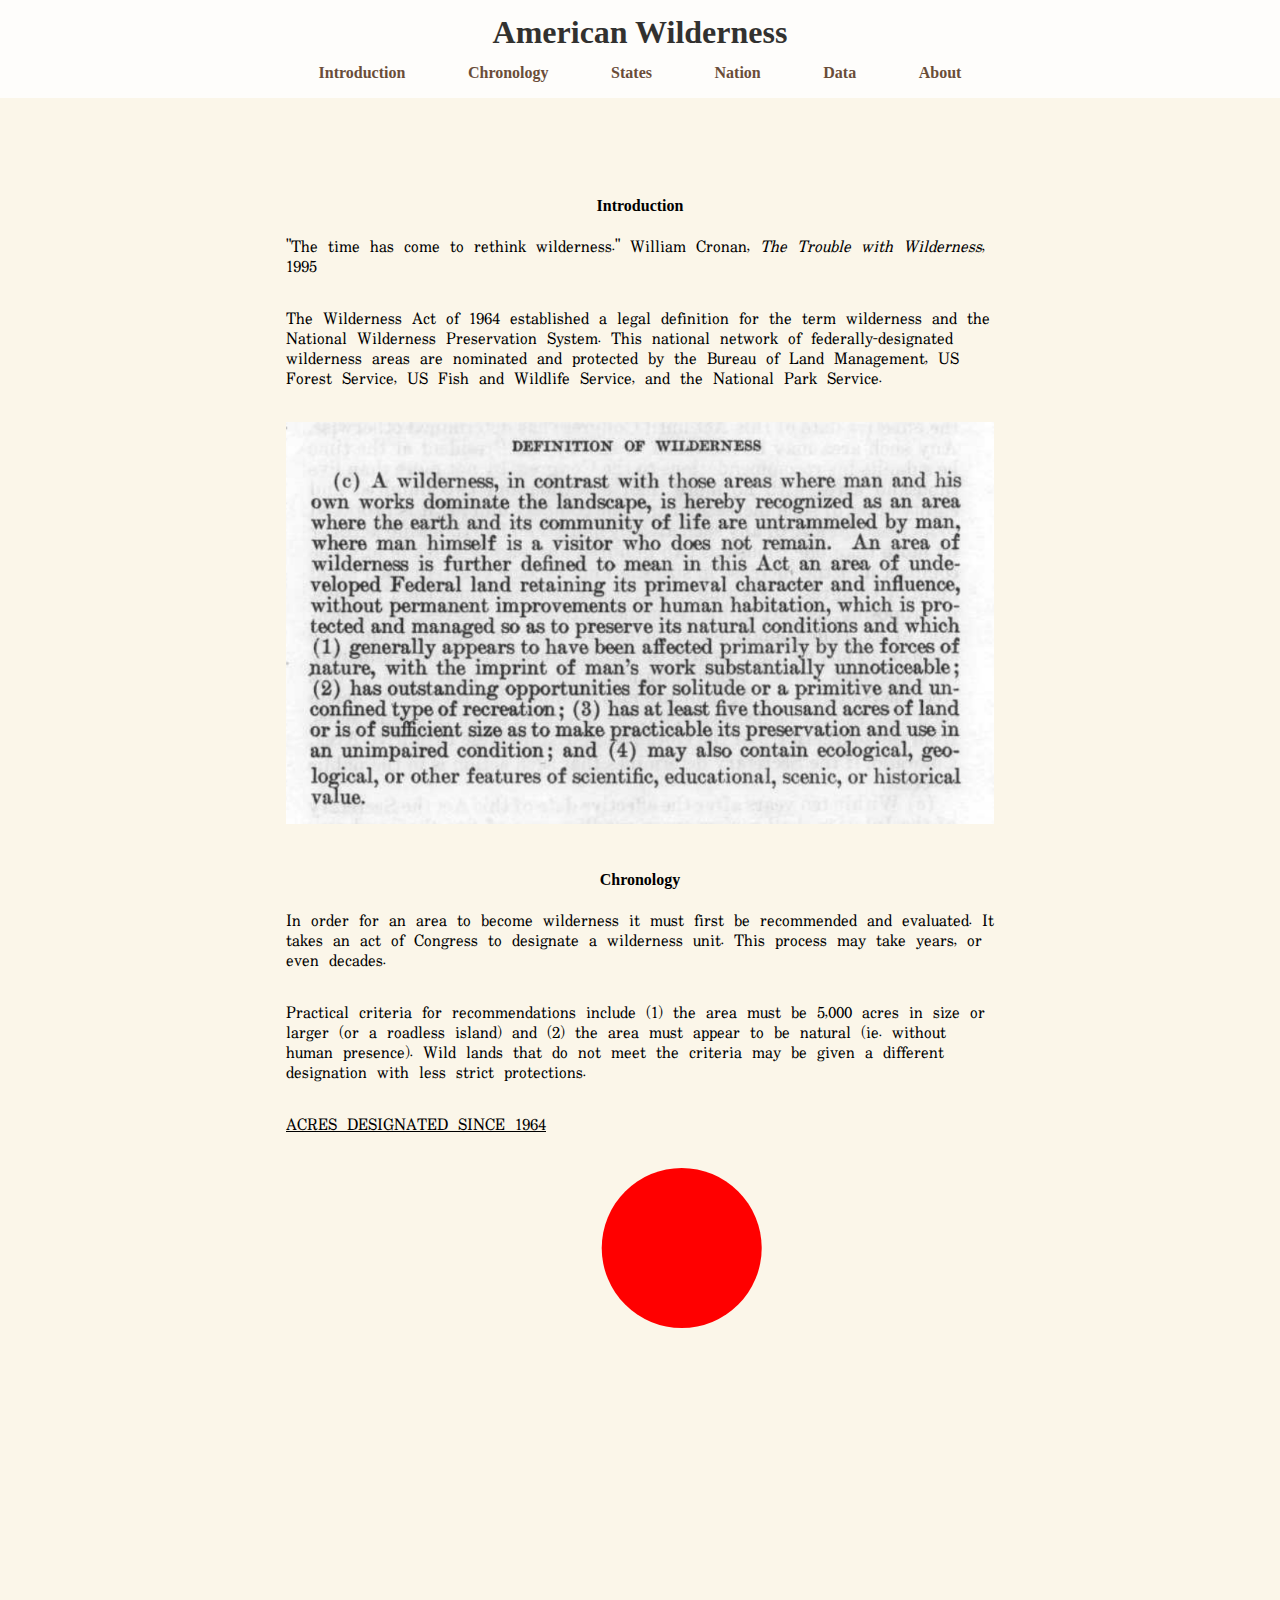
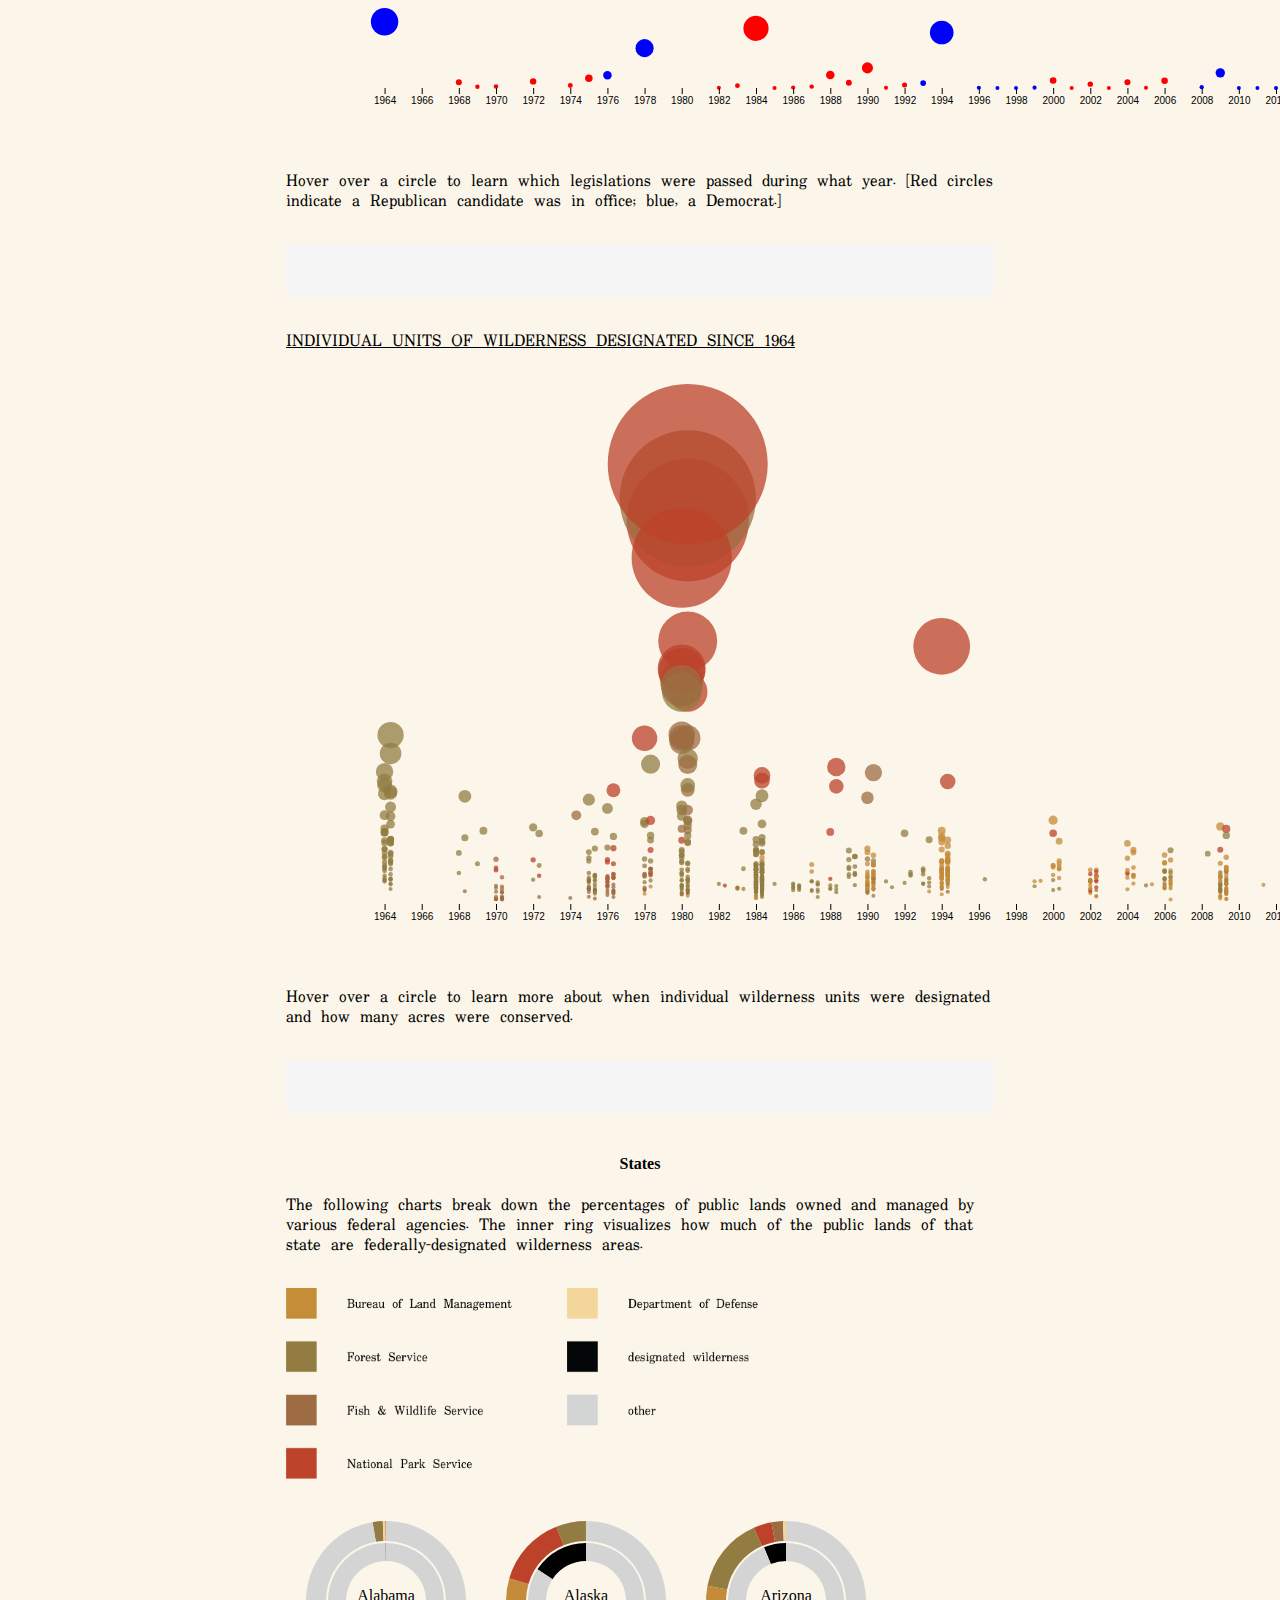
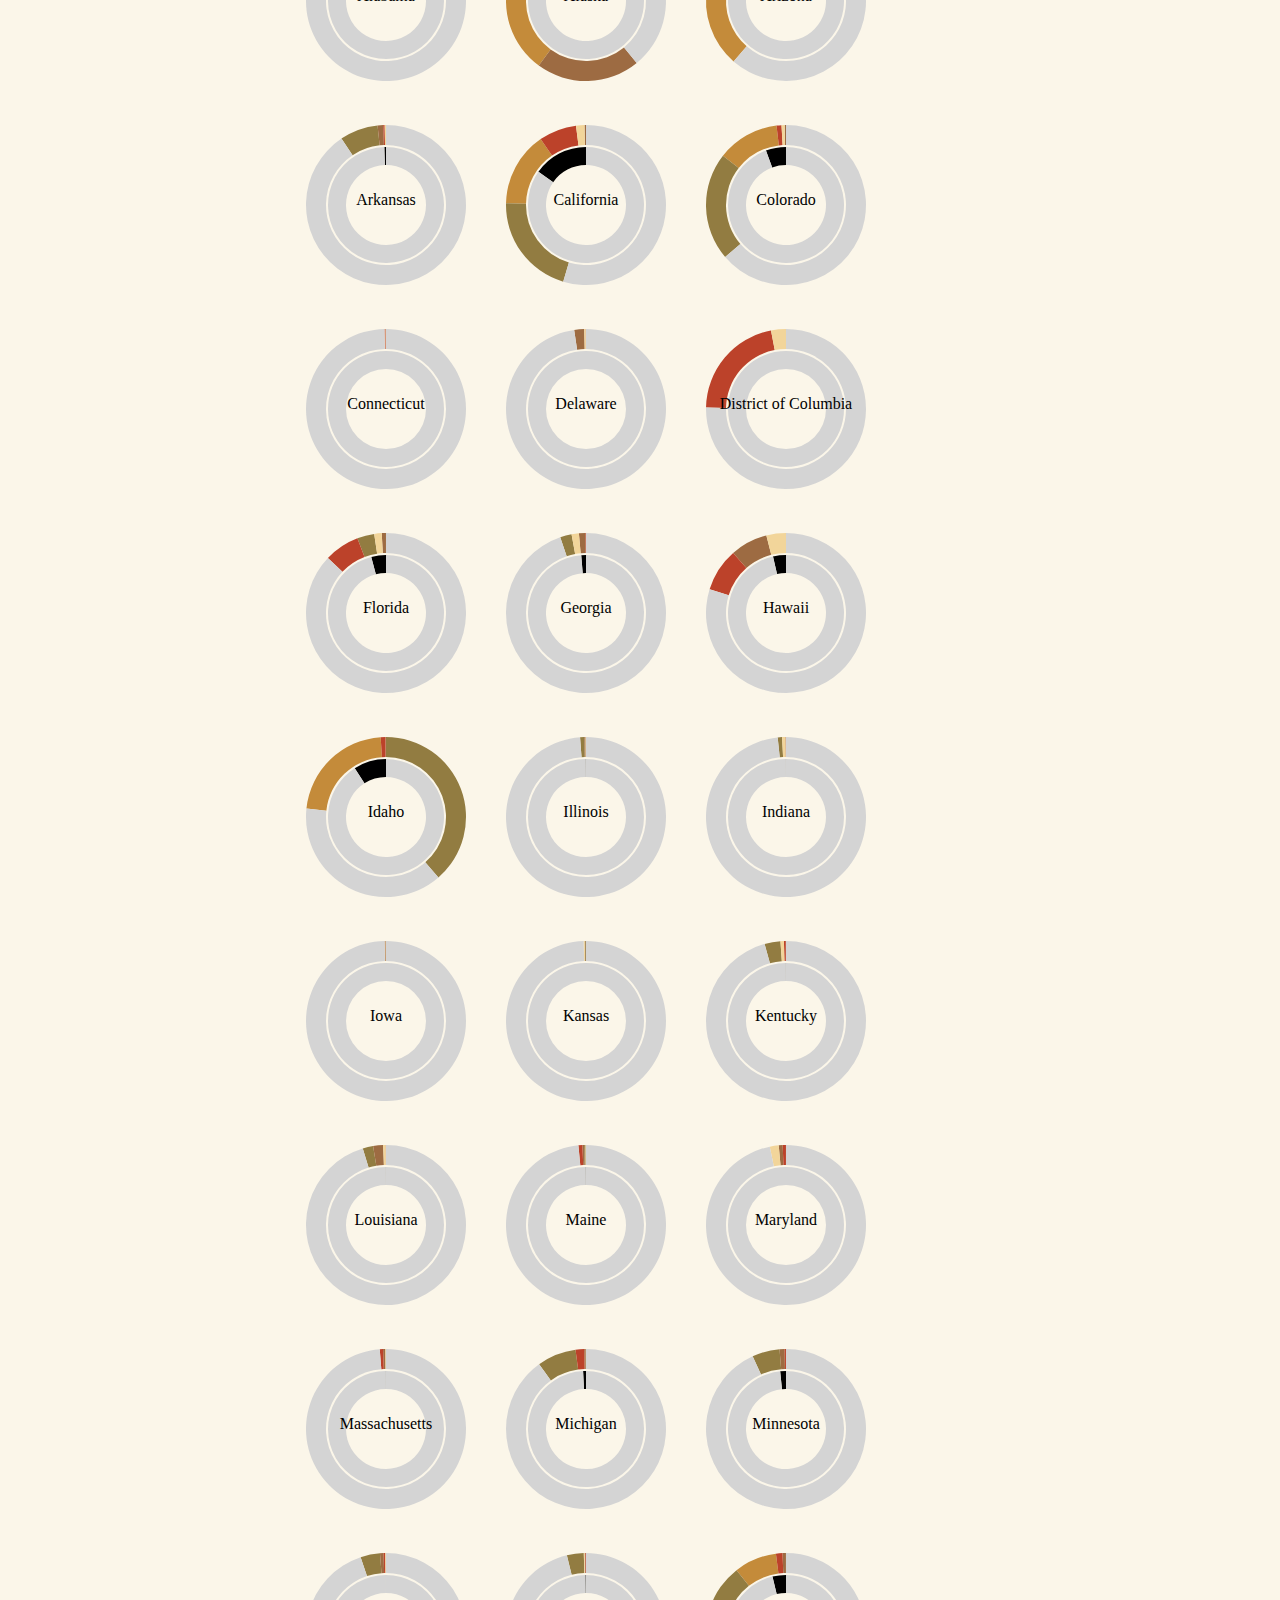
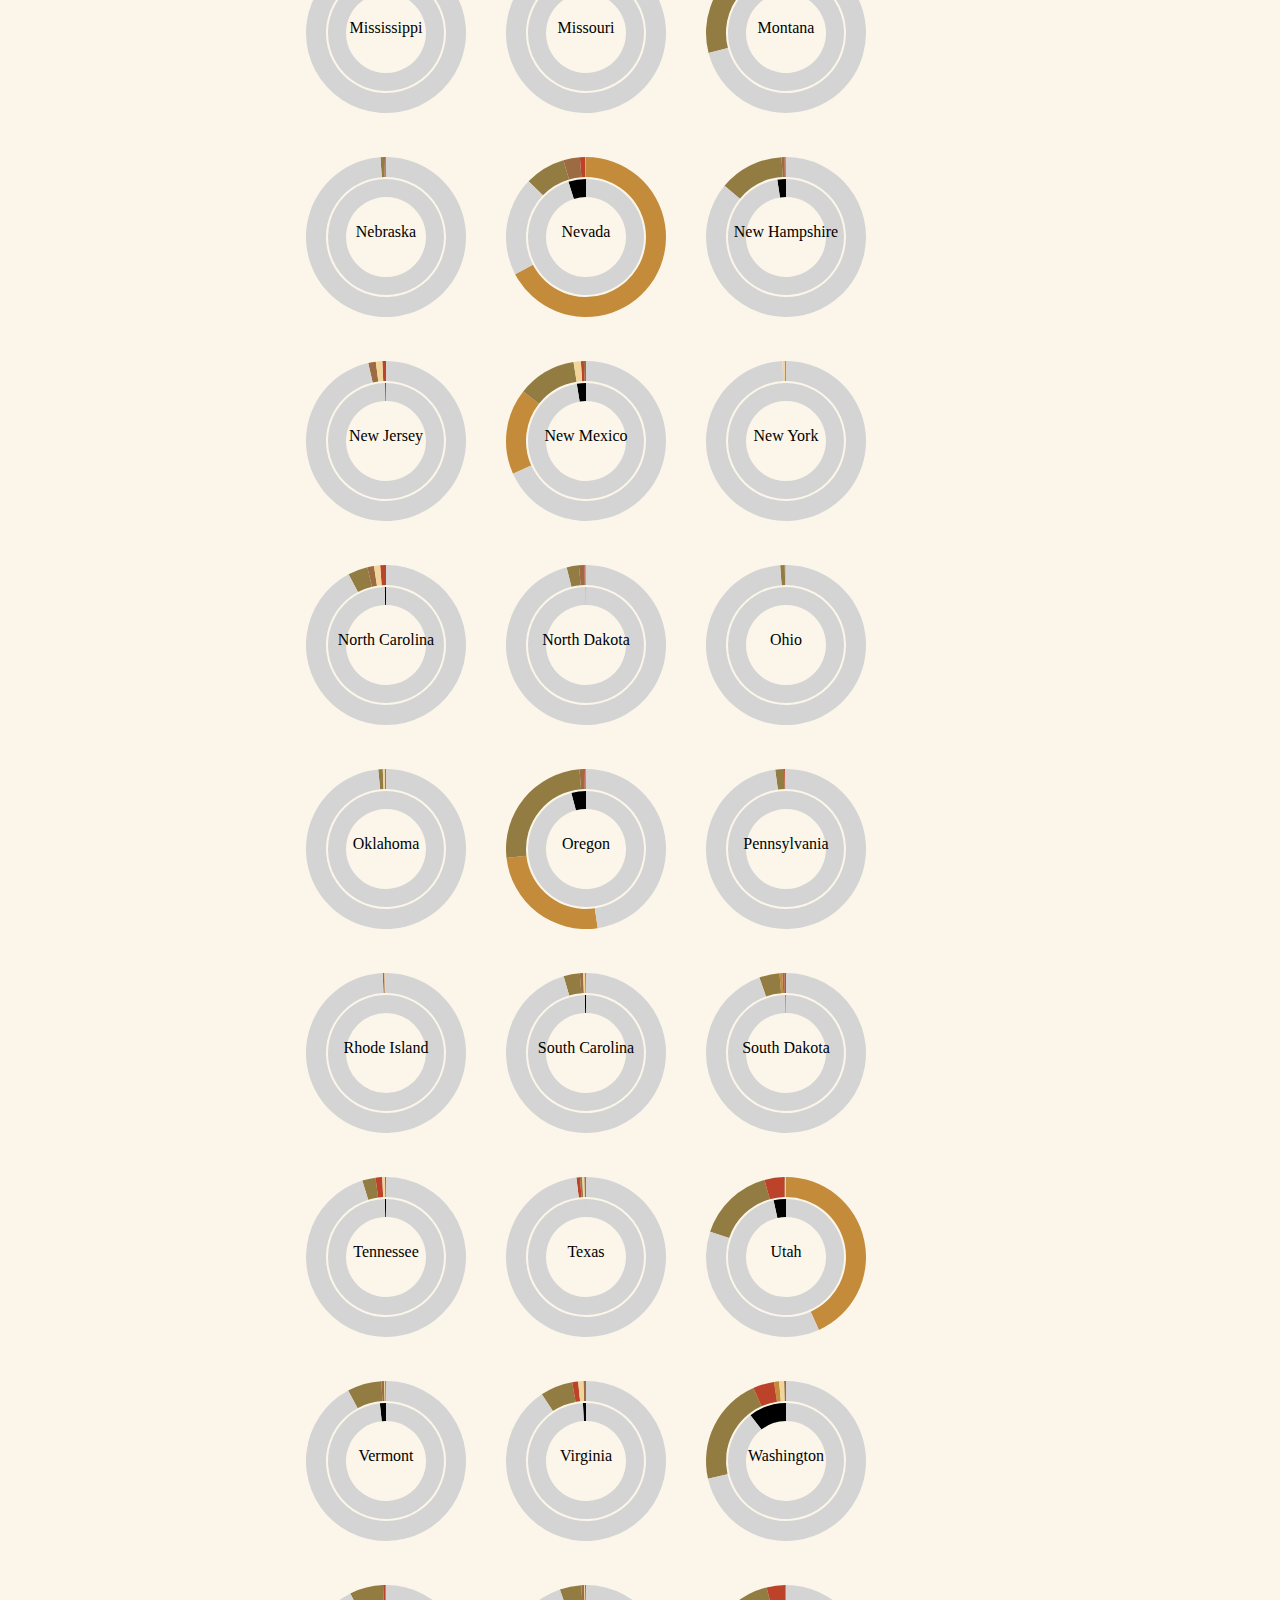
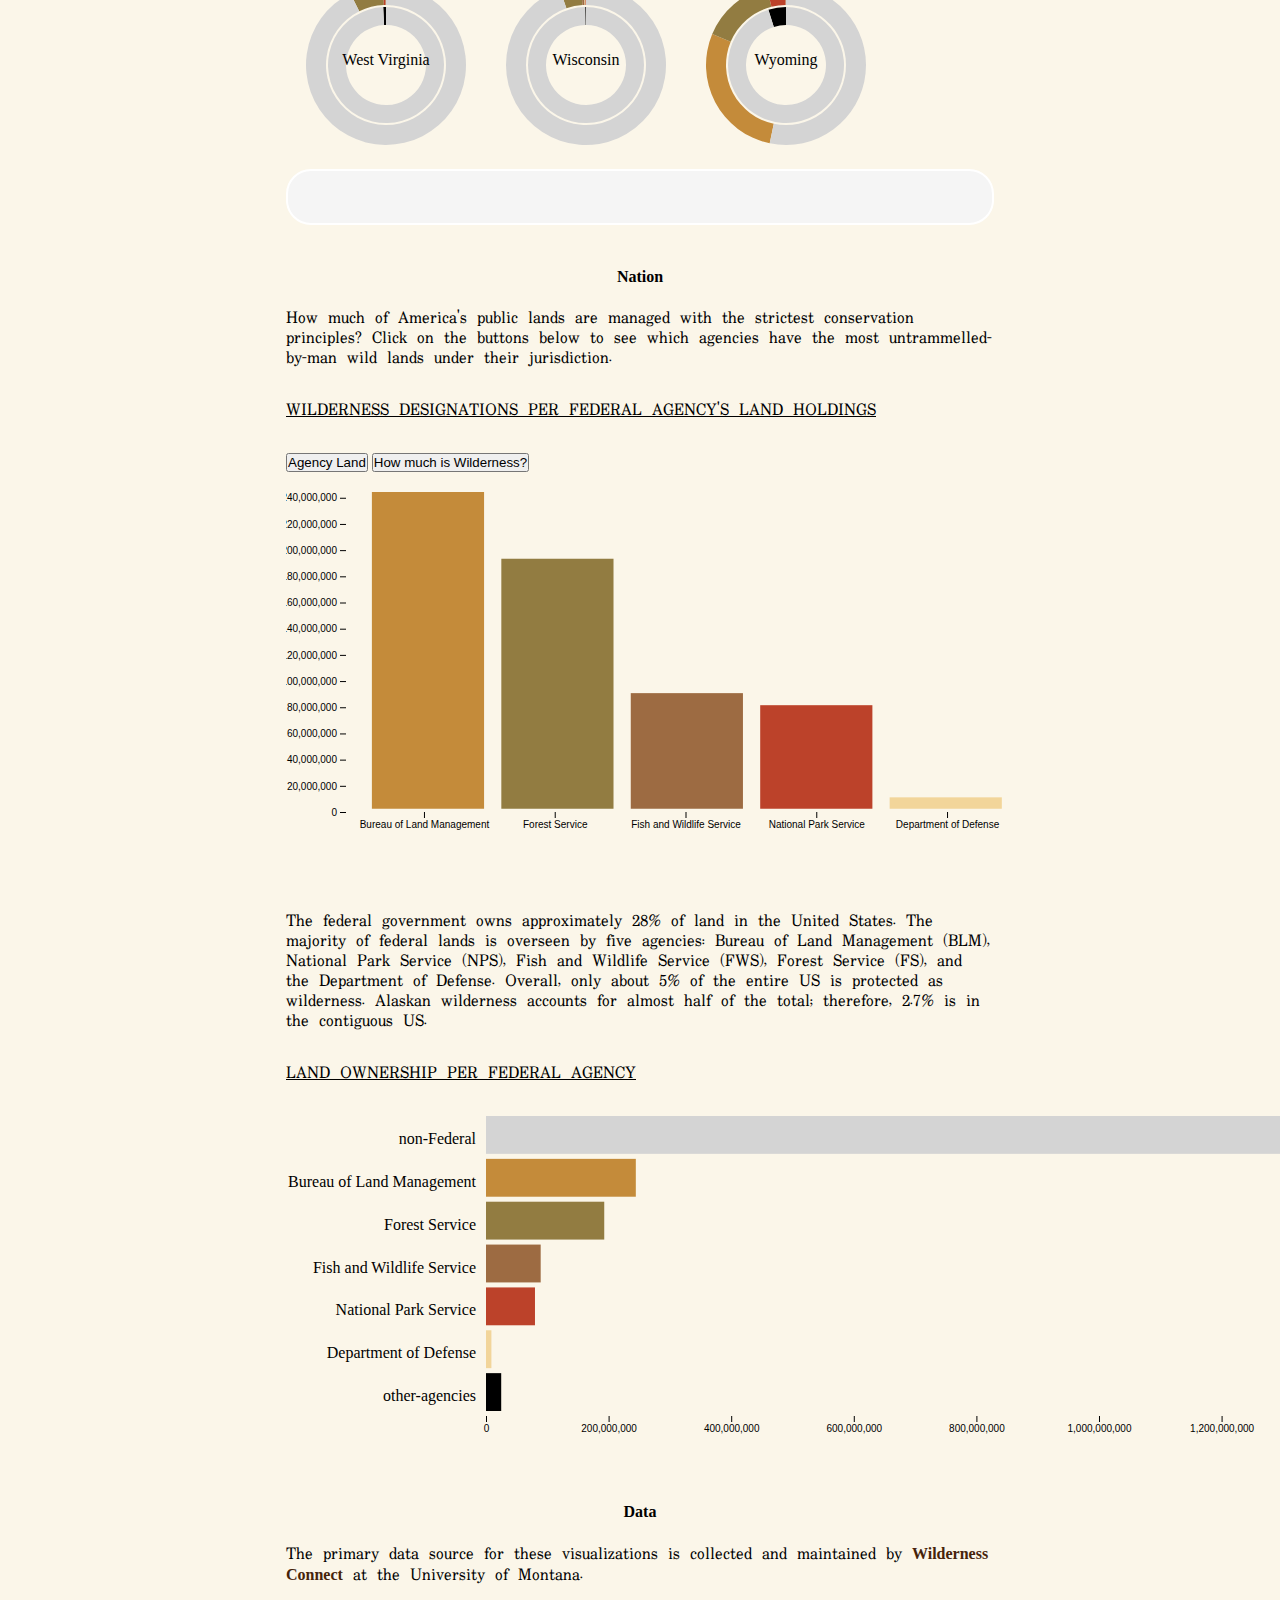
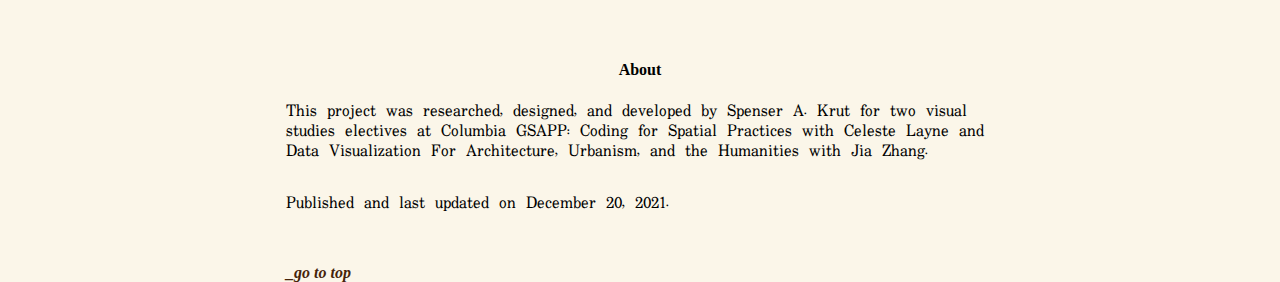
<file: index.html>
<!DOCTYPE html>
<html lang="en">
<head>
    <meta charset="UTF-8">
    <meta http-equiv="X-UA-Compatible" content="IE=edge">
    <meta name="viewport" content="width=device-width, initial-scale=1.0">
    <title>American Wilderness</title>

    <link rel="stylesheet" href="style.css">
    <script src="d3.js"></script>
    <!-- <script src="https://d3js.org/d3.v4.min.js"></script>     -->
    <script src="visualizations.js"></script>

</head>
<body>

    <aside class="nav-fixed-top">
    <header>    
        <h1>American Wilderness</h1>
    </header>

    <nav>
        <ul class="nav-bar"> 
            <li><a href="#introduction">Introduction</a></li>
            <li><a href="#chronology">Chronology</a></li>
            <li><a href="#states">States</a></li>
            <li><a href="#nation">Nation</a></li>
            <li><a href="#data">Data</a></li>
            <li><a href="#about">About</a></li>
        </ul>
    </nav>
    </aside>

    <div class="container">
        <section id="introduction">
            <h2>Introduction</h2>
            <p>"The time has come to rethink wilderness." William Cronan, <em>The Trouble with Wilderness</em>, 1995</p>
            <p>The Wilderness Act of 1964 established a legal definition for the term wilderness and the National Wilderness Preservation System. This national network of federally-designated wilderness areas are nominated and protected by the Bureau of Land Management, US Forest Service, US Fish and Wildlife Service, and the National Park Service.</p>
            <img src="images/wilderness1964.PNG" width="100%" height=auto>
        </section>

        <br><br>

        <section id="chronology">
            <h2>Chronology</h2>
            <p>In order for an area to become wilderness it must first be recommended and evaluated. It takes an act of Congress to designate a wilderness unit. This process may take years, or even decades.</p>
            <p>Practical criteria for recommendations include (1) the area must be 5,000 acres in size or larger (or a roadless island) and (2) the area must appear to be natural (ie. without human presence). Wild lands that do not meet the criteria may be given a different designation with less strict protections.</p>
            <p class="chart-title">Acres designated since 1964</p>
            <div id="chronology-plot"></div>
            <p>Hover over a circle to learn which legislations were passed during what year. [Red circles indicate a Republican candidate was in office; blue, a Democrat.]</p>
            <div id="tooltipChronology" class="hidden">
                <p id="year"></p>
                <p id="acres-designated"></p>
                <p id="laws"></p></div>
            <br><br>
            <p class="chart-title">Individual units of wilderness designated since 1964</p>
            <div id="units-plot"></div>
            <p>Hover over a circle to learn more about when individual wilderness units were designated and how many acres were conserved.</p>
            <div id="tooltipUnits" class="hidden">
                <p id="year"></p>
                <p id="size"></p>
                <p id="name"></p></div>
            </section>

        <br><br>

        <section id="states">
            <h2>States</h2>
            <p>The following charts break down the percentages of public lands owned and managed by various federal agencies. The inner ring visualizes how much of the public lands of that state are federally-designated wilderness areas.</p>
            <img src="images/color-legend.png" alt="color legend" width=80% height=auto>
            <br><br>
            <div id="state-donuts"></div>
            <div id="tooltipStates" class="hidden">
                <p id="agency-name"></p> 
                <p><span id="acreage"></span></p>
            </div>
        </section>

        <br><br>

        <section id="nation">
            <h2>Nation</h2>
            <p>How much of America's public lands are managed with the strictest conservation principles? Click on the buttons below to see which agencies have the most untrammelled-by-man wild lands under their jurisdiction.</p>
            <p class="chart-title">Wilderness designations per federal agency's land holdings</p>
            <button onclick="update(data_total)">Agency Land</button>
            <button onclick="update(data_wilderness)">How much is Wilderness?</button>
            <div id="bar-wild"></div>
    
            <!-- BAR - WILDERNESS PER AGENCY -->
            <script type="text/javascript">
    
            var colors1 = [
                "#c48b3a",  //BLM
                "#927c41",  //FS
                "#9d6b42",  //FWS
                "#bc422a",  //NPS
                "#f2d59a",  //DOD
                ]
    
            var data_total = [
                {agency: "Bureau of Land Management", acres: 244400000},
                {agency: "Forest Service", acres: 192900000},
                {agency: "Fish and Wildlife Service", acres: 89200000},
                {agency: "National Park Service", acres: 79900000},
                {agency: "Department of Defense", acres: 8800000}
            ];
                
            var data_wilderness = [
                {agency: "Bureau of Land Management", acres: 9986645},
                {agency: "Forest Service", acres: 36670166},
                {agency: "Fish and Wildlife Service", acres: 20702709},
                {agency: "National Park Service", acres: 44337407},
                {agency: "Department of Defense", acres: 0}
            ];
    
            // set the dimensions and margins of the graph
            var margin = {top: 20, right: 60, bottom: 60, left: 60},
                width = 800 - margin.left - margin.right,
                height = 400 - margin.top - margin.bottom;
    
            // append the svg object to the body of the page
            var svg = d3.select("#bar-wild")
                .append("svg")
                .attr("width", width + margin.left + margin.right)
                .attr("height", height + margin.top + margin.bottom)
                .append("g")
                .attr("transform",
                    "translate(" + margin.left + "," + margin.top + ")");
    
            // X axis
            var x = d3.scaleBand()
            .range([ 0, width ])
            .domain(data_total.map(function(d) { return d.agency; }))
            .padding(0.2);
            svg.append("g")
            .attr("transform", "translate(0," + height + ")")
            .call(d3.axisBottom(x))
    
            // Add Y axis
            var y = d3.scaleLinear()
                .domain([0, 244400000])
                .range([ height, 0]);
            svg.append("g")
                .attr("class", "myYaxis")
                .call(d3.axisLeft(y));
    
            // A function that create / update the plot for a given variable:
            function update(data) {
    
            var u = svg.selectAll("rect")
                .data(data)
    
            u
                .enter()
                .append("rect")
                .merge(u)
                .transition()
                .duration(1000)
                .attr("x", function(d) { return x(d.agency); })
                .attr("y", function(d) { return y(d.acres); })
                .attr("width", width / 6)
                .attr("height", function(d) { return height - y(d.acres); })
                .attr("fill", function(d, i){
                       return colors1[i]
                   })        
                }
    
            // Initialize the plot with the first dataset
            update(data_total)
    
            </script>


            <br>
            <br>
            <p>The federal government owns approximately 28% of land in the United States. The majority of federal lands is overseen by five agencies: Bureau of Land Management (BLM), National Park Service (NPS), Fish and Wildlife Service (FWS), Forest Service (FS), and the Department of Defense. Overall, only about 5% of the entire US is protected as wilderness. Alaskan wilderness accounts for almost half of the total; therefore, 2.7% is in the contiguous US.</p>
            <p class="chart-title">Land ownership per federal agency</p>
            <div id="bar-total"></div>

            <!-- BAR - TOTAL USA -->
            <script type="text/javascript">

                // chart width and height
                var w = 1000;
                var h = 300;
                var barPadding = 5
                var margin = 200
                var xMargin = 40
                
                var dataset; 
    
                var colors = [
                "#d4d4d4",	//non-federal
                "#c48b3a",  //BLM
                "#927c41",  //FS
                "#9d6b42",  //FWS
                "#bc422a",  //NPS
                "#f2d59a",  //DOD
                "#000000"   //other
                ]
    
            //loading data
            Promise.all([d3.csv("introduction/fed-total.csv")])
            .then(function(data){	
                drawChart(data[0])
            })
            
            function drawChart(dataset){
                
                var xScale = d3.scaleLinear().domain([
                    0
                    ,
                    d3.max(dataset, function(d){return parseInt(d.TotalAcres);})
                    ])
                    .range([0,w])
    
                var xAxis = d3.axisBottom()
                    .scale(xScale)
                    .ticks(10)
                
                // SVG element
                var svg = d3.select("#bar-total")
                            .append("svg")
                            .attr("width", w)
                            .attr("height", h+xMargin);
    
                // create bars			
                svg.selectAll("rect")
                   .data(dataset)
                   .enter()
                   .append("rect")
                   .attr("y", function(d, i) {
                       return i * (h / dataset.length)
                   })
                   .attr("x", function(d) {
                           return 0 + margin
                   })
                   .attr("height", h / dataset.length - barPadding)
                   .attr("width", function(d) {
                           return xScale(d.TotalAcres)
                   })
                   .attr("fill", function(d, i){
                       return colors[i]
                   })
    
                svg.selectAll("labels")
                   .data(dataset)
                   .enter()
                   .append("text")
                   .text(function(d){
                       return d.Agency;
                   })
                   .attr("y", function(d, i) {
                       return (i * (h / dataset.length)) +28 // HOW DO I CENTER TEXT IN MIDDLE OF BAR?
                   })
                    .attr("x", margin - 10)
                       .attr("text-anchor", "end")
    
                // xAXIS 
                svg.append("g")
                   .attr("class", "axis")
                   .attr("transform", "translate(" + margin +"," + h + ")")			   
                   .call(xAxis)
    
            };
            </script>


        </section>

        <br><br>

        <section id="data">
            <h2>Data</h2>
            <p>The primary data source for these visualizations is collected and maintained by <a href="https://wilderness.net/default.php">Wilderness Connect</a> at the University of Montana.</p>
        </section>

        <br><br>

        <section id="about">
            <h2>About</h2>
            <p>This project was researched, designed, and developed by Spenser A. Krut for two visual studies electives at Columbia GSAPP: Coding for Spatial Practices with Celeste Layne and Data Visualization For Architecture, Urbanism, and the Humanities with Jia Zhang.</p>
            <p>Published and last updated on December 20, 2021.</p>
            <br>
            <a href="#introduction"><em>_go to top</em></a>
        </section>

    </div>
</body>
</html>
</file>
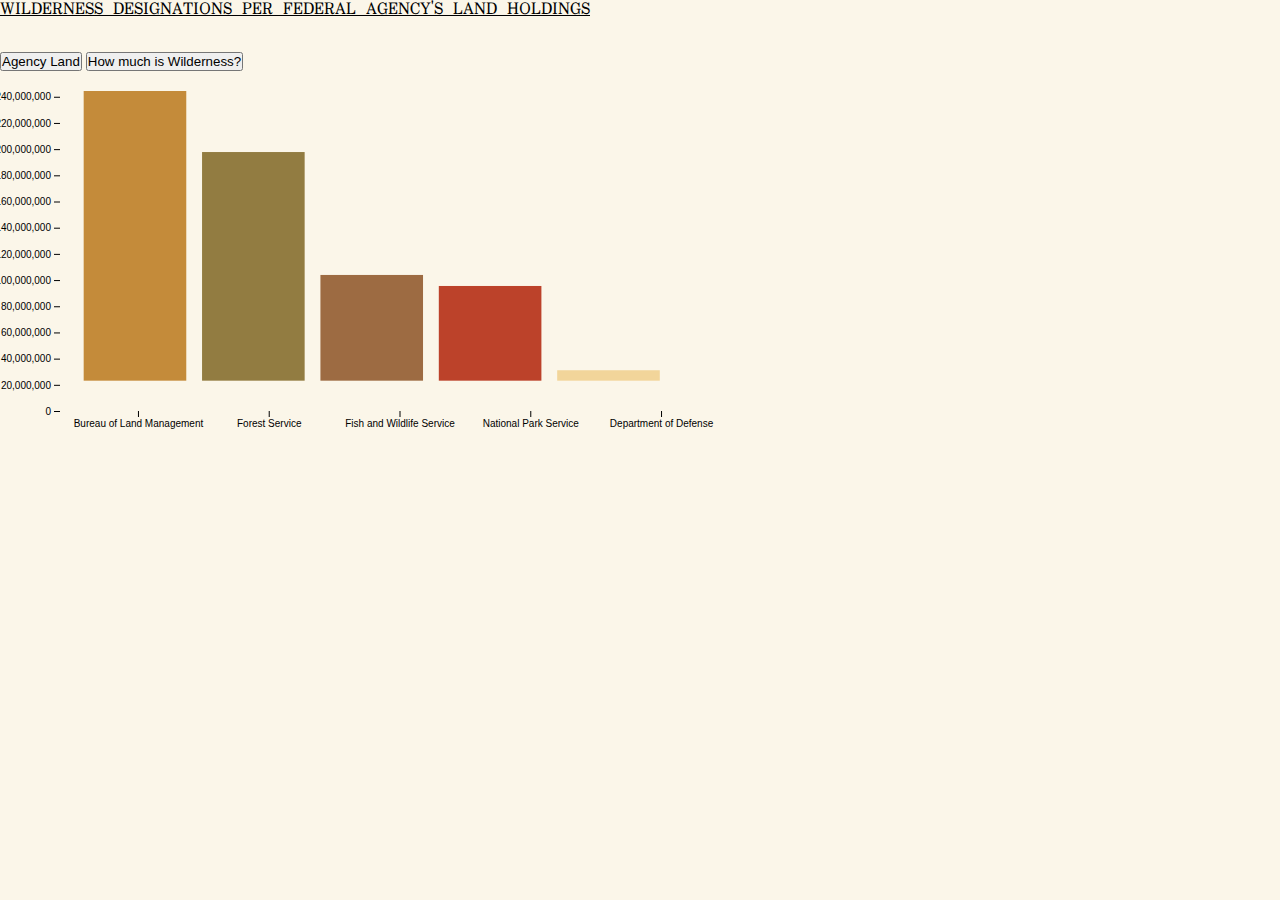
<file: test.html>
<!DOCTYPE html>
<html lang="en">
<head>
    <meta charset="UTF-8">
    <meta http-equiv="X-UA-Compatible" content="IE=edge">
    <meta name="viewport" content="width=device-width, initial-scale=1.0">
    <title>American Wilderness</title>

    <link rel="stylesheet" href="style.css">
    <script src="d3.js"></script>
    <script src="bar-wild.js"></script>


</head>
<body>

    <p class="chart-title">Wilderness designations per federal agency's land holdings</p>
    <button onclick="update(data_total)">Agency Land</button>
    <button onclick="update(data_wilderness)">How much is Wilderness?</button>
    <div id="bar2"></div>

    <script type="text/javascript">

    var colors = [
        "#c48b3a",  //BLM
        "#927c41",  //FS
        "#9d6b42",  //FWS
        "#bc422a",  //NPS
        "#f2d59a",  //DOD
        ]

    var data_total = [
        {agency: "Bureau of Land Management", acres: 244400000},
        {agency: "Forest Service", acres: 192900000},
        {agency: "Fish and Wildlife Service", acres: 89200000},
        {agency: "National Park Service", acres: 79900000},
        {agency: "Department of Defense", acres: 8800000}
    ];
        
    var data_wilderness = [
        {agency: "Bureau of Land Management", acres: 9986645},
        {agency: "Forest Service", acres: 36670166},
        {agency: "Fish and Wildlife Service", acres: 20702709},
        {agency: "National Park Service", acres: 44337407},
        {agency: "Department of Defense", acres: 0}
    ];

    // set the dimensions and margins of the graph
    var margin = {top: 20, right: 60, bottom: 60, left: 60},
        width = 800 - margin.left - margin.right,
        height = 400 - margin.top - margin.bottom;

    // append the svg object to the body of the page
    var svg = d3.select("#bar2")
        .append("svg")
        .attr("width", width + margin.left + margin.right)
        .attr("height", height + margin.top + margin.bottom)
        .append("g")
        .attr("transform",
            "translate(" + margin.left + "," + margin.top + ")");

    // X axis
    var x = d3.scaleBand()
    .range([ 0, width ])
    .domain(data_total.map(function(d) { return d.agency; }))
    .padding(0.2);
    svg.append("g")
    .attr("transform", "translate(0," + height + ")")
    .call(d3.axisBottom(x))

    // Add Y axis
    var y = d3.scaleLinear()
        .domain([0, 244400000])
        .range([ height, 0]);
    svg.append("g")
        .attr("class", "myYaxis")
        .call(d3.axisLeft(y));

    // A function that create / update the plot for a given variable:
    function update(data) {

    var u = svg.selectAll("rect")
        .data(data)

    u
        .enter()
        .append("rect")
        .merge(u)
        .transition()
        .duration(1000)
        .attr("x", function(d) { return x(d.agency); })
        .attr("y", function(d) { return y(d.acres); })
        .attr("width", width / 6)
        .attr("height", function(d) { return height - y(d.acres); })
        .attr("fill", function(d, i){
               return colors[i]
           })        
        }

    // Initialize the plot with the first dataset
    update(data_total)

    </script>

</body>
</file>
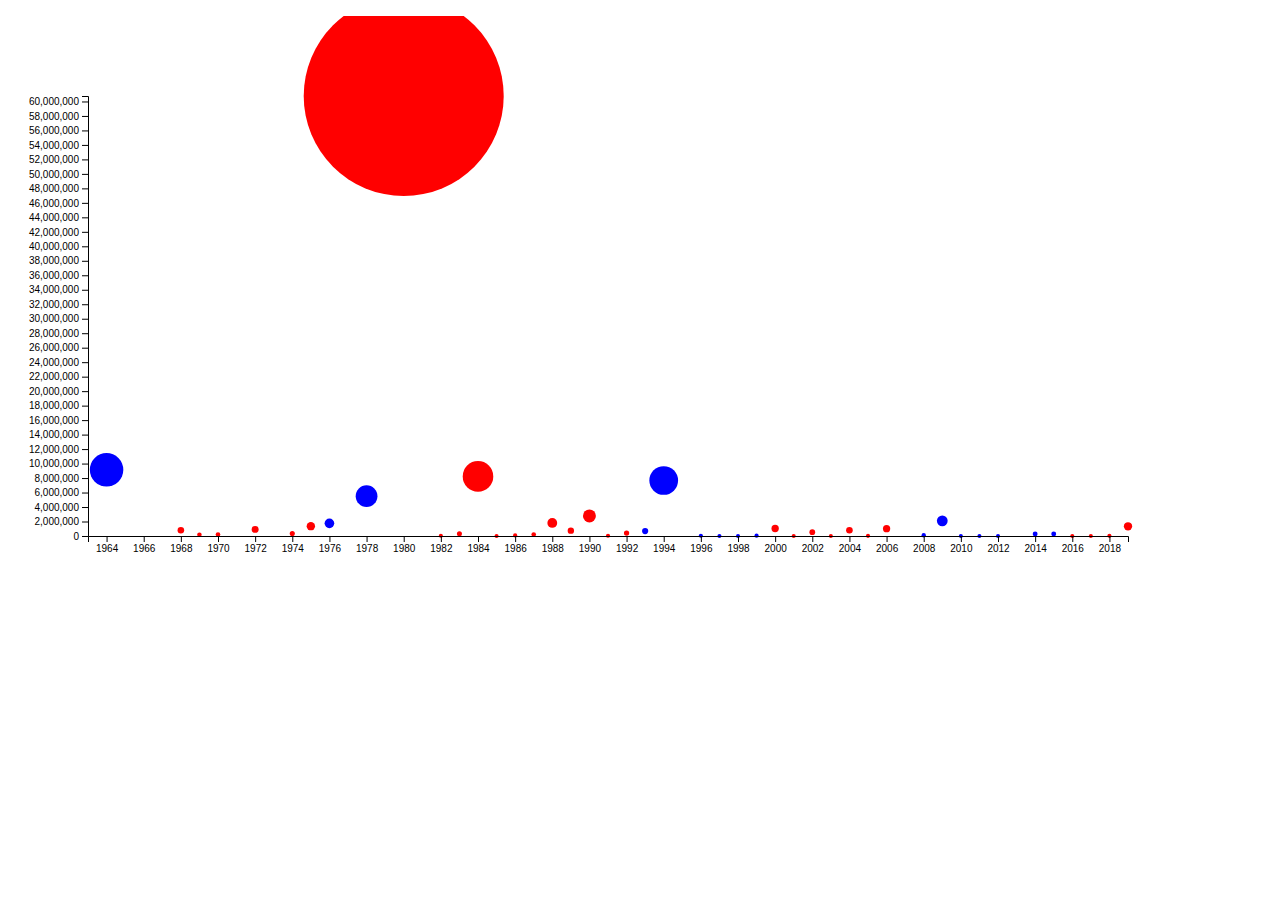
<file: chronology/chronology.html>
<!DOCTYPE html>
<html lang="en">
	<head>
		<meta charset="utf-8">
		<title>chronology scatterplot</title>
		<script type="text/javascript" src="../d3.js"></script>
		<style type="text/css">
			/* No style rules here */		
		</style>
	</head>

	<body>
        <div id="tooltip" class="hidden"><p id="year"></p><p id="laws"></p></div>
        <script type="text/javascript">

            // chart width and height
			var w = 1200;
			var h = 600;
			var padding = 80;
			
			var dataset, xScale, yScale, xAxis, yAxis, cScale;  // empty

            //loading data 
			d3.csv("wild-per-year.csv")
            .then(function(data) {
				// console.log(data);

                xScale = d3.scaleLinear()
                    .domain([
                        d3.min(data, function(d){
                            return parseInt(d["year"] - 1);
                        }),
                        d3.max(data, function(d){
                            return parseInt(d["year"]);
                        })
                    ])
                    .range([padding, w - padding]);

                    // console.log(d3.max(data, function(d) {return d["year"]}))
                
                yScale = d3.scaleLinear() 
                    .domain([
                        -700,
                        d3.max(data, function(d){ 
                            return parseInt(d["acres-designated"].split(",").join(""));
                        })
                    ])
                    .range([h - padding, padding])

                
                var rScale = d3.scaleLinear()
                    .domain([
                        d3.min(data, function(d){
                            return parseInt(d["acres-designated"].split(",").join(""));
                        })
                        ,
                        d3.max(data, function(d){
                            return parseInt(d["acres-designated"].split(",").join(""));
                        })
                    ])
                    .range([2,100]);
                   
                    
                //define X axis
				xAxis = d3.axisBottom()
								  .scale(xScale)
								  .ticks(30) //45 values in array
                                  .tickFormat(d3.format("d"))

				//define Y axis
				yAxis = d3.axisLeft()
								  .scale(yScale)
								  .ticks(30);
                                  

				//create SVG element
				var svg = d3.select("body")
							.append("svg")
							.attr("width", w)
							.attr("height", h)
                

                    

                //create circles
                svg.selectAll("circle")
				   .data(data)
				   .enter()
				   .append("circle")
				   .attr("cx", function(d) {
                    // console.log(parseInt(d["year"]))
                        return xScale(parseInt(d["year"]));
				   })
				   .attr("cy", function(d, i) { //WHY ADD i HERE?
                        return yScale(d["acres-designated"].split(",").join(""));
				   })
				   .attr("r", function(d){
                    // console.log([d["acres-designated"], rScale(d["acres-designated"])])
					// return 5
                        return rScale(Math.abs(d["acres-designated"].split(",").join("")))
                    })

                    // circle colors
                    .style("fill", function(d){
                       //console.log(d)
                       if(d.party== "Democratic"){
                           return "blue"
                       }else{
                           return "red"
                       }
                    })
                    .style("cursor", "pointer")

                    //show tooltip
                    .on("mouseover", function(d){

                        var xPosition = parseFloat(d3.select(this).attr("cx"));
                        var yPosition = parseFloat(d3.select(this).attr("cy"));
                        
                        d3.select("#tooltip")
                            .style("left", xPosition + "px")
                            .style("top", yPosition + "px")
                            .select("#year")
                            .text(d.year) 
                        d3.select("#tooltip")
                            .select("#laws")
                            .text(d.legislation);
                    })

                    //hide tooltip
                    .on("mouseout",function(d,i){
					   d3.select("#tooltip").classed("hidden", true);
                    })
                
            
                //create x axis
                svg.append("g")
                    .attr("class", "axis")
                    .attr("transform", "translate(0," + (h - padding) + ")")
                    .call(xAxis);
			
			    //create Y axis
			    svg.append("g")
                    .attr("class", "axis")
                    .attr("transform", "translate(" + padding + ",0)")
                    .call(yAxis);


            });

        </script>
	</body>
</html>
</file>
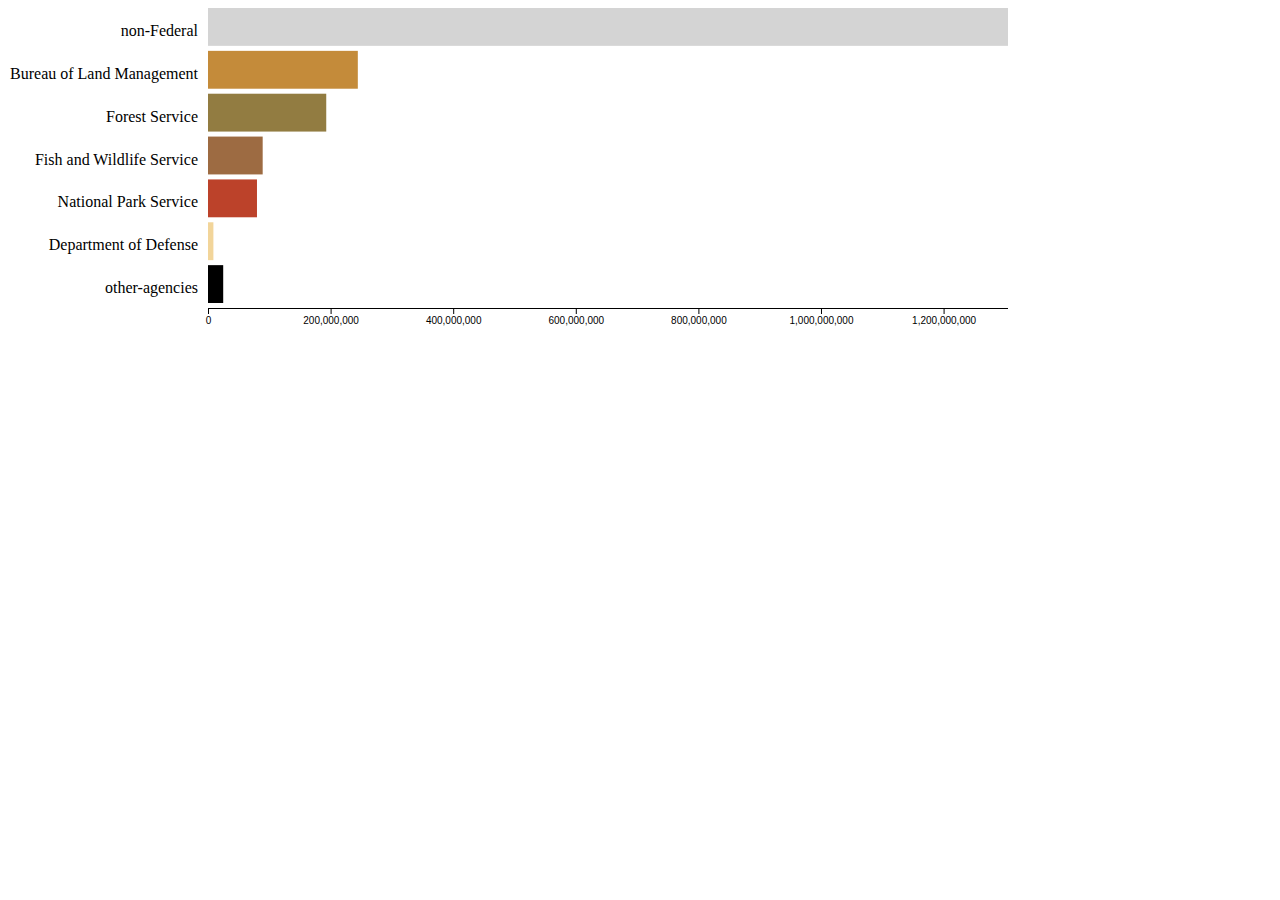
<file: introduction/bar-total.html>
<!DOCTYPE html>
<html lang="en">
	<head>
		<meta charset="utf-8">
		<title>introduction bar 1</title>
		<script type="text/javascript" src="../d3.js"></script>
		<style type="text/css">
			/* No style rules here yet */		
		</style>
	</head>

	<body>
		<script type="text/javascript">

            // chart width and height
			var w = 1000;
			var h = 300;
			var barPadding = 5
			var margin = 200
			var xMargin = 40
			
			var dataset; 

			var colors = [
            "#d4d4d4",	//non-federal
			"#c48b3a",  //BLM
            "#927c41",  //FS
            "#9d6b42",  //FWS
            "#bc422a",  //NPS
            "#f2d59a",  //DOD
            "#000000"   //other
        	]

        //loading data
		Promise.all([d3.csv("fed-total.csv")])
		.then(function(data){	
			drawChart(data[0])
		})

		
		function drawChart(dataset){
			
			var xScale = d3.scaleLinear().domain([
                0
                ,
                d3.max(dataset, function(d){return parseInt(d.TotalAcres);})
				])
				.range([0,w])

			var xAxis = d3.axisBottom()
				.scale(xScale)
				.ticks(10)
			
			// SVG element
			var svg = d3.select("body")
						.append("svg")
						.attr("width", w)
						.attr("height", h+xMargin);

			// create bars			
			svg.selectAll("rect")
			   .data(dataset)
			   .enter()
			   .append("rect")
			   .attr("y", function(d, i) {
				   return i * (h / dataset.length)
			   })
			   .attr("x", function(d) {
			   		return 0 + margin
			   })
			   .attr("height", h / dataset.length - barPadding)
			   .attr("width", function(d) {
			   		return xScale(d.TotalAcres)
			   })
			   .attr("fill", function(d, i){
				   return colors[i]
			   })

			svg.selectAll("labels")
			   .data(dataset)
			   .enter()
			   .append("text")
			   .text(function(d){
				   return d.Agency;
			   })
			   .attr("y", function(d, i) {
				   return (i * (h / dataset.length)) +28 // HOW DO I CENTER TEXT IN MIDDLE OF BAR?
			   })
				.attr("x", margin - 10)
			   	.attr("text-anchor", "end")
				
				// ACREAGE LABEL
				// .text(function(d){
				// 	return d.TotalAcres;
				// })
				// .attr("x", xScale(d.TotalAcres + 10))
				// .attr("text-anchor", "start")

			// xAXIS ISN'T SHOWING UP...
			svg.append("g")
			   .attr("class", "axis")
			   .attr("transform", "translate(" + margin +"," + h + ")")			   
			   .call(xAxis)

		}
        </script>
	</body>
</html>
</file>
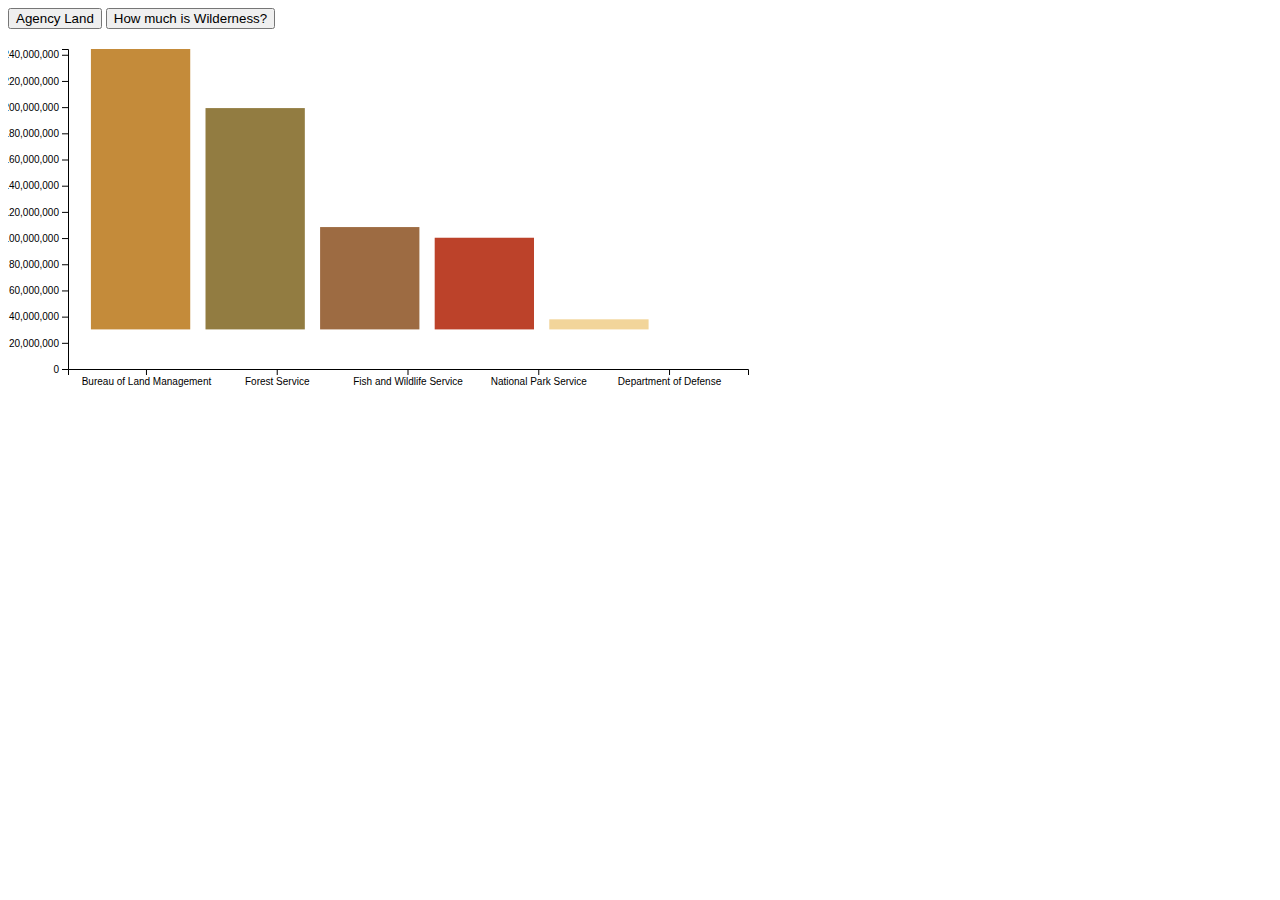
<file: introduction/bar-wild-up.html>
<!DOCTYPE html>
<html lang="en">
	<head>
		<meta charset="utf-8">
		<title>introduction bar 2</title>
		<script type="text/javascript" src="../d3.js"></script>
        <!-- <script src="https://d3js.org/d3.v3.min.js" charset="utf-8"></script>
        <script src="https://cdnjs.cloudflare.com/ajax/libs/d3/7.0.0/d3.min.js"></script> -->
		<style type="text/css">
			/* No style rules here yet */		
		</style>
	</head>

	<body>
		<button onclick="update(data_total)">Agency Land</button>
        <button onclick="update(data_wilderness)">How much is Wilderness?</button>
        <div id="bar-wild"></div>

        <script type="text/javascript">

        var colors = [
			"#c48b3a",  //BLM
            "#927c41",  //FS
            "#9d6b42",  //FWS
            "#bc422a",  //NPS
            "#f2d59a",  //DOD
        	]

        var data_total = [
            {agency: "Bureau of Land Management", acres: 244400000},
            {agency: "Forest Service", acres: 192900000},
            {agency: "Fish and Wildlife Service", acres: 89200000},
            {agency: "National Park Service", acres: 79900000},
            {agency: "Department of Defense", acres: 8800000}
        ];
            
        var data_wilderness = [
            {agency: "Bureau of Land Management", acres: 9986645},
            {agency: "Forest Service", acres: 36670166},
            {agency: "Fish and Wildlife Service", acres: 20702709},
            {agency: "National Park Service", acres: 44337407},
            {agency: "Department of Defense", acres: 0}
        ];

        // set the dimensions and margins of the graph
        var margin = {top: 20, right: 60, bottom: 60, left: 60},
            width = 800 - margin.left - margin.right,
            height = 400 - margin.top - margin.bottom;

        // append the svg object to the body of the page
        var svg = d3.select("#bar-wild")
            .append("svg")
            .attr("width", width + margin.left + margin.right)
            .attr("height", height + margin.top + margin.bottom)
            .append("g")
            .attr("transform",
                "translate(" + margin.left + "," + margin.top + ")");

        // X axis
        var x = d3.scaleBand()
        .range([ 0, width ])
        .domain(data_total.map(function(d) { return d.agency; }))
        .padding(0.2);
        svg.append("g")
        .attr("transform", "translate(0," + height + ")")
        .call(d3.axisBottom(x))

        // Add Y axis
        var y = d3.scaleLinear()
            .domain([0, 244400000])
            .range([ height, 0]);
        svg.append("g")
            .attr("class", "myYaxis")
            .call(d3.axisLeft(y));

        // A function that create / update the plot for a given variable:
        function update(data) {

        var u = svg.selectAll("rect")
            .data(data)

        u
            .enter()
            .append("rect")
            .merge(u)
            .transition()
            .duration(1000)
            .attr("x", function(d) { return x(d.agency); })
            .attr("y", function(d) { return y(d.acres); })
            .attr("width", width / 6)
            .attr("height", function(d) { return height - y(d.acres); })
            .attr("fill", function(d, i){
				   return colors[i]
			   })        
            }

        // Initialize the plot with the first dataset
        update(data_total)

        </script>
    </body>
</file>
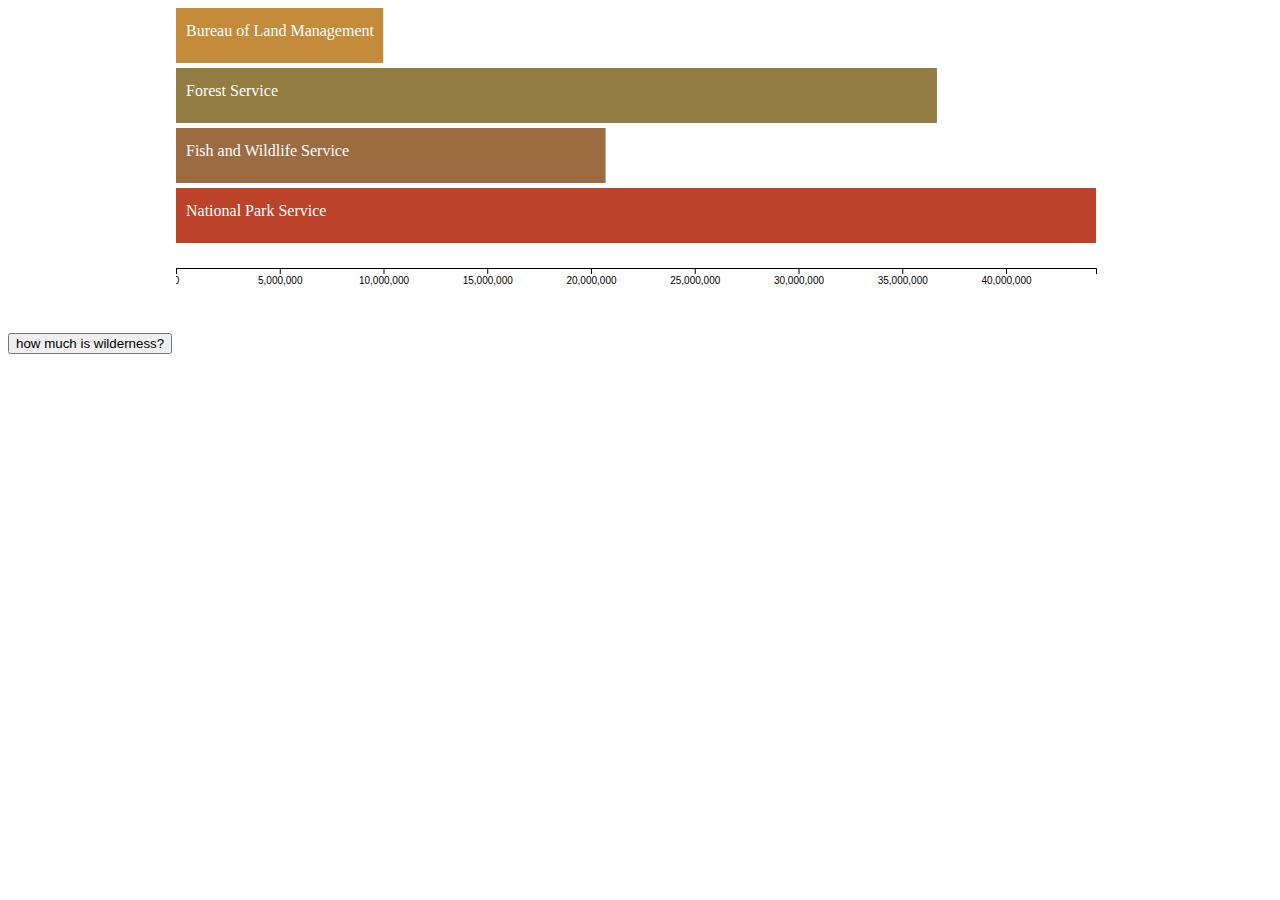
<file: introduction/bar-wild.html>
<!DOCTYPE html>
<html lang="en">
	<head>
		<meta charset="utf-8">
		<title>introduction bar 2</title>
		<script type="text/javascript" src="../d3.js"></script>
        <!-- <script src="https://d3js.org/d3.v3.min.js" charset="utf-8"></script>
        <script src="https://cdnjs.cloudflare.com/ajax/libs/d3/7.0.0/d3.min.js"></script> -->
		<style type="text/css">
			/* No style rules here yet */		
		</style>
	</head>

	<body>
		<button>how much is wilderness?</button>
        <script type="text/javascript">

        //loading data
		Promise.all([d3.csv("fed-wild.csv")])
		.then(function(data){	
			drawBar2(data[0])
		})


		function drawBar2(dataset){
            // chart width and height
			var w = 1000;
			var h = 300;
			var barPadding = 5
			var margin = 200
			var xMargin = 40
			
			var dataset; 

			var colors = [
			"#c48b3a",  //BLM
            "#927c41",  //FS
            "#9d6b42",  //FWS
            "#bc422a",  //NPS
            "#f2d59a",  //DOD
        	]
            
			var xScale = d3.scaleLinear()
                .domain([
                0
                ,
                d3.max(dataset, function(d){return parseInt(d.Wilderness_Acres);})
                ])
                // .domain([0,45000000])
				.range([0,w - xMargin * 2])

			var xAxis = d3.axisBottom()
				.scale(xScale)
				.ticks(10)
			
                
			// SVG element
			var svg = d3.select("body")
						.append("svg")
						.attr("width", w)
						.attr("height", h+xMargin);

			// create bars			
			svg.selectAll("rect")
			   .data(dataset)
			   .enter()
			   .append("rect")
			   .attr("y", function(d, i) {
				   return i * (h / dataset.length)
			   })
			   .attr("x", function(d) {
			   		return 0
			   })
			   .attr("height", h / dataset.length - barPadding)
			   .attr("width", function(d) {
			   		return xScale(d.Wilderness_Acres)
			   })
			   .attr("fill", function(d, i){
				   return colors[i]
			   })

			svg.selectAll("labels")
			   .data(dataset)
			   .enter()
			   .append("text")
			   .text(function(d){
				   return d.Agency;
			   })
			   .attr("y", function(d, i) {
				   return (i * (h / dataset.length)) +28 // HOW DO I CENTER TEXT IN MIDDLE OF BAR?
			   })
				.attr("x", 10)
			   	.attr("text-anchor", "start")
                .attr("fill", "white")
				
            d3.select("button")
               .on("click", function(){

                dataset = [234413355, 156229834, 68497291, 35562593, 8800000]

                svg.selectAll("rect")
                    .data(dataset)
                    .attr("x",function(d) {
                        return w - xScale(d);
                    })
                    .attr("width", function(d){
                        return xScale(d);
                    })
                    .attr("fill", function(d,i){
                        return colors[i]
                    })
               })

			// xAXIS
			svg.append("g")
			   .attr("class", "axis")
               .attr("transform", "translate(0," + (h-xMargin) + ")")
			   .call(xAxis)

		}
        </script>
	</body>
</html>
</file>
<file: style.css>
@import url('https://fonts.googleapis.com/css2?family=IM+Fell+English:ital@0;1&family=Uchen&display=swap');

/*
COLORS
background - #fbf6e9
BLM - #c48b3a
FS - #927c41
FWS - #9d6b42
NPS - #bc422a
DOD - #f2d59a
*/

/*reset to remove html element styling*/
* {
    box-sizing: border-box;
    margin: 0;
    padding: 0;
}


/*overall page styling*/
html, body {
    height: 100%;
    background-color: #fbf6e9;
    scroll-behavior: smooth;
}

header, nav {
    background-color: white;
}

.nav-fixed-top {
    overflow: hidden;
    position: fixed;
    top: 0;
    left: 0;
    z-index: 9999;
    width: 100%;
    opacity: 80%;
} 

ul.nav-bar {
    list-style: none;
    height: 100%;
    width: 60%;
    margin-left: auto;
    margin-right: auto;
    padding-bottom: 1em;
    display: flex;
    justify-content: space-evenly;
    align-items: center;
}

.container {
    height: 100%;
    display: flex;
    flex-direction: column;
    align-content: center;
    margin-top: 160px;
    margin-right: 20%;
    margin-left: 20%;
    padding-top: 30px;
    padding-right: 30px;
    padding-left: 30px;
}

#chronology-plot, #units-plot, #bar-total {
    max-width: none;
    position: relative;
    display: block;
    margin: auto;
}

.domain {
    stroke-width: 0;
    /* color: #f5f5f5; */
}


#tooltipChronology, #tooltipUnits {
    background-color: #f5f5f5;
    padding-right: 10px;
    padding-top: 10px;
    padding-left: 10px;
    padding-bottom: 10px;
    margin-bottom: 0;
}

#tooltipStates {
    background-color: whitesmoke;
    border-radius: 25px;
    border: 2px solid white;
    padding: 10px; 
    margin-bottom: 0; 
}

/* TRYING TO MAKE AXIS INVISIBLE WITHOUT REMOVING IT COMPLETELY */
/* .axis g path{
    stroke-width: 0;
} */


/*TYPE*/
h1 {
    font-family: 'IM Fell English', serif;
    font-size: 2em;
    line-height: 2em;
    text-align: center;
}

a {
    color: #46230a;
    font-family: 'IM Fell English', serif;
    font-size: 1em;
    text-align: center;
    text-decoration: none;
    font-weight: bold;
}

h2 {
    font-family: 'IM Fell English', serif;
    font-size: 1em;
    line-height: 2em;
    text-align: center;
    margin-bottom: 1em;
}

.chart-title {
    text-transform: uppercase;
    text-decoration: underline;
    font-size: 1em;
}

p {
    font-family: 'Uchen', serif;
    font-size: 1em;
    line-height: 1.25em;
    margin-bottom: 2em;
}

#agency-name {
    font-weight: bold;
}
</file>
